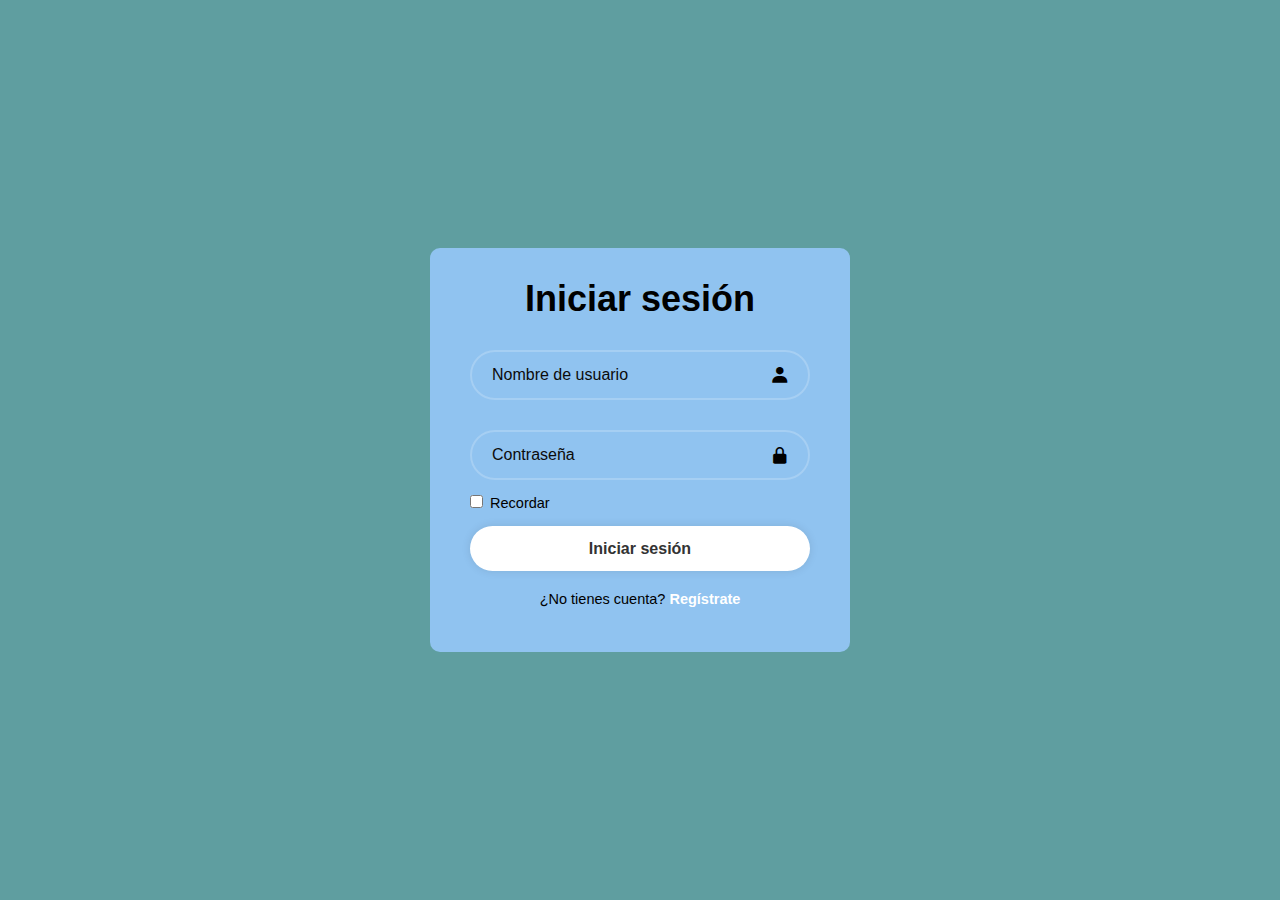
<file: Login.html>
<!DOCTYPE html>
<html lang="en">

<head>
    <meta charset="UTF-8">
    <meta name="viewport" content="width=device-width, initial-scale=1.0">
    <title>Log in</title>
    <link rel="stylesheet" href="Estilos.css">
    <link href='https://unpkg.com/boxicons@2.1.4/css/boxicons.min.css' rel='stylesheet'>
</head>

<body>
    
    <div class="wrapper">
        <form id="loginForm">
            <h1>Iniciar sesión</h1>
            <div class="input-box">
                <input type="text" id="username" placeholder="Nombre de usuario" required>
                <i class='bx bxs-user'></i>
            </div>
            <div class="input-box">
                <input type="password" id="password" placeholder="Contraseña" required>
                <i class='bx bxs-lock-alt'></i>
            </div>

            <div class="remember-forgot">
                <label><input type="checkbox"> Recordar</label>
            </div>


            <div class="login">
                <button type="button" class="btn" onclick="iniciarSesion()">Iniciar sesión</button>
            </div>

            <div class="register-link">
                <p>¿No tienes cuenta? <a href="Registro.html">Regístrate</a></p>
            </div>
        </form>
    </div>

    <script src="script.js"></script>
</body>

</html>
</file>
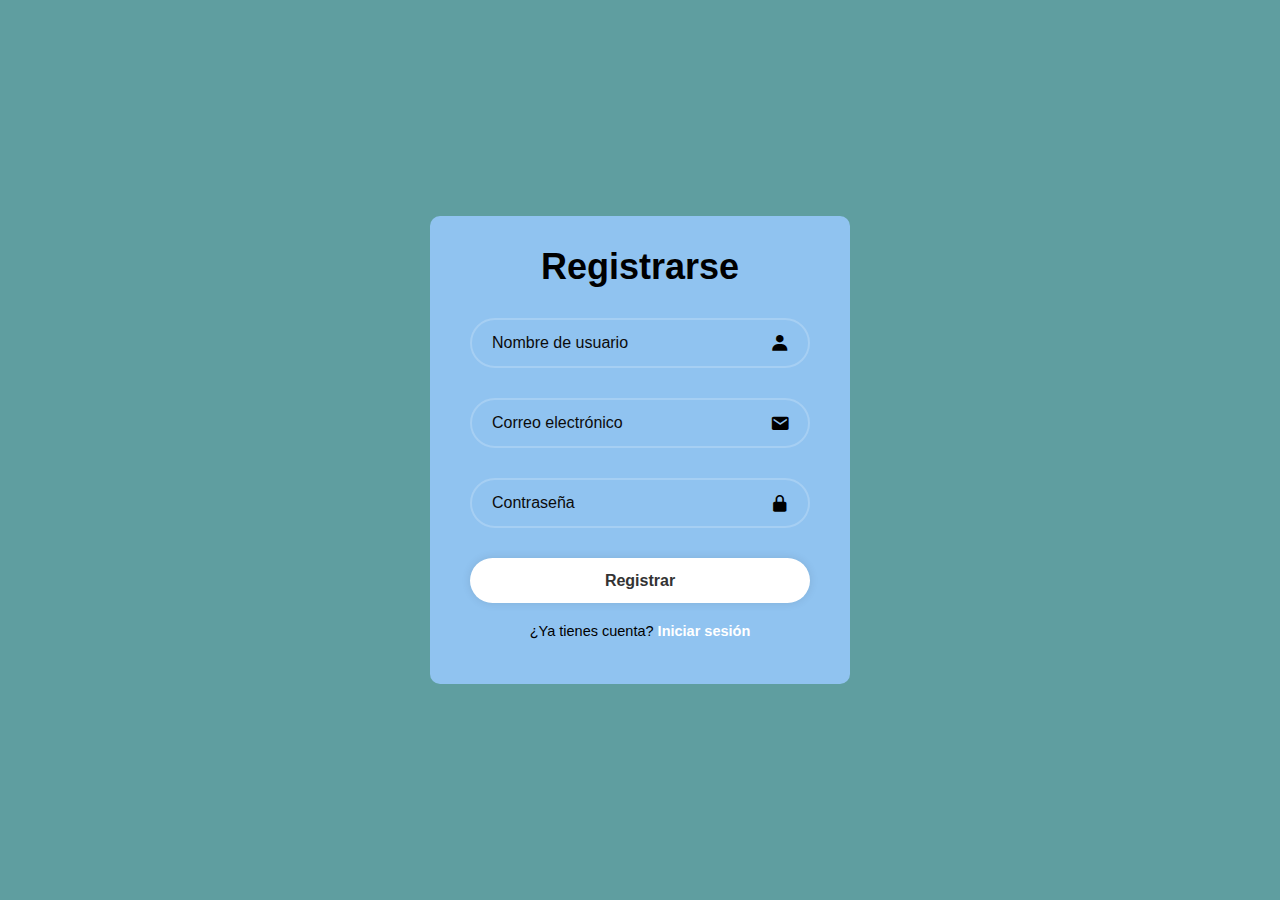
<file: Registro.html>
<!DOCTYPE html>
<html lang="en">

<head>
    <meta charset="UTF-8">
    <meta name="viewport" content="width=device-width, initial-scale=1.0">
    <title>Registro</title>
    <link rel="stylesheet" href="Estilos.css">
    <link href='https://unpkg.com/boxicons@2.1.4/css/boxicons.min.css' rel='stylesheet'>
</head>
<body>
    
    <div class="wrapper">
        <form id="registroForm">
            <h1>Registrarse</h1>
            <div class="input-box">
                <input type="text" id="registroUsername" placeholder="Nombre de usuario" required>
                <i class='bx bxs-user'></i>
            </div>
            <div class="input-box">
                <input type="text" id="email" placeholder="Correo electrónico" required>
                <i class='bx bxs-envelope'></i>
            </div>
            <div class="input-box">
                <input type="password" id="registroPassword" placeholder="Contraseña" required>
                <i class='bx bxs-lock-alt'></i>
            </div>

            <div class="Registrarse">
                <button type="button" class="btn" onclick="registrarUsuario()">Registrar</button>
            </div>
            
            <div class="register-link">
                <p>¿Ya tienes cuenta? <a href="Login.html">Iniciar sesión</a></p>
            </div>
        </form>
    </div>

    <script src="script.js"></script>
</body>
</html>
</file>
<file: Estilos.css>
*{
    margin: 0;
    padding: 0;
    box-sizing: border-box;
    font-family: "Poppins", sans-serif;
}

body{
    display: flex;
    justify-content: center;
    align-items: center;
    min-height: 100vh;
    background-color: cadetblue;
}

.wrapper{
    width: 420px;
    background-color: rgb(144, 195, 240);
    color: black;
    border-radius: 10px;
    padding: 30px 40px;
}

.wrapper h1{
    font-size: 36px;
    text-align: center;
}

.wrapper .input-box{
    position: relative;
    width: 100%;
    height: 50px;
    margin: 30px 0;
}

.input-box input{
    width: 100%;
    height: 100%;
    background: transparent;
    border: none;
    outline: none;
    border: 2px solid rgba(255, 255, 255, .2);
    border-radius: 40px;
    font-size: 16px;
    color: #0c0c0c;
    padding: 20px 45px 20px 20px;
}

.input-box input::placeholder {
    color: #0c0b0b;
}

.input-box i{
    position: absolute;
    right: 20px;
    top: 50%;
    transform: translateY(-50%);
    font-size: 20px;
}

.wrapper .remember-forgot{
    display: flex;
    justify-content: space-between;
    font-size: 14.5px;
    margin: -15px 0 15px;
}

.remember-forgot label input{
    accent-color: #fff;
    margin-right: 3px;
}

.remember-forgot a{
    color: #fff;
    text-decoration: none;
}

.remember-forgot a:hover{
   text-decoration: underline; 
}

.wrapper .btn{
    width: 100%;
    height: 45px;
    background: #fff;
    border: none;
    outline: none;
    border-radius: 40px;
    box-shadow: 0 0 10px rgba(0, 0, 0, .1);
    cursor: pointer;
    font-size: 16px;
    color: #333;
    font-weight: 600;
}

.wrapper .register-link{
    font-size: 14.5px;
    text-align: center;
    margin: 20px 0 15px;
}

.register-link p a{
    color: #fff;
    text-decoration: none;
    font-weight: 600;
}

.register-link p a:hover{
    text-decoration: underline;
}
</file>
